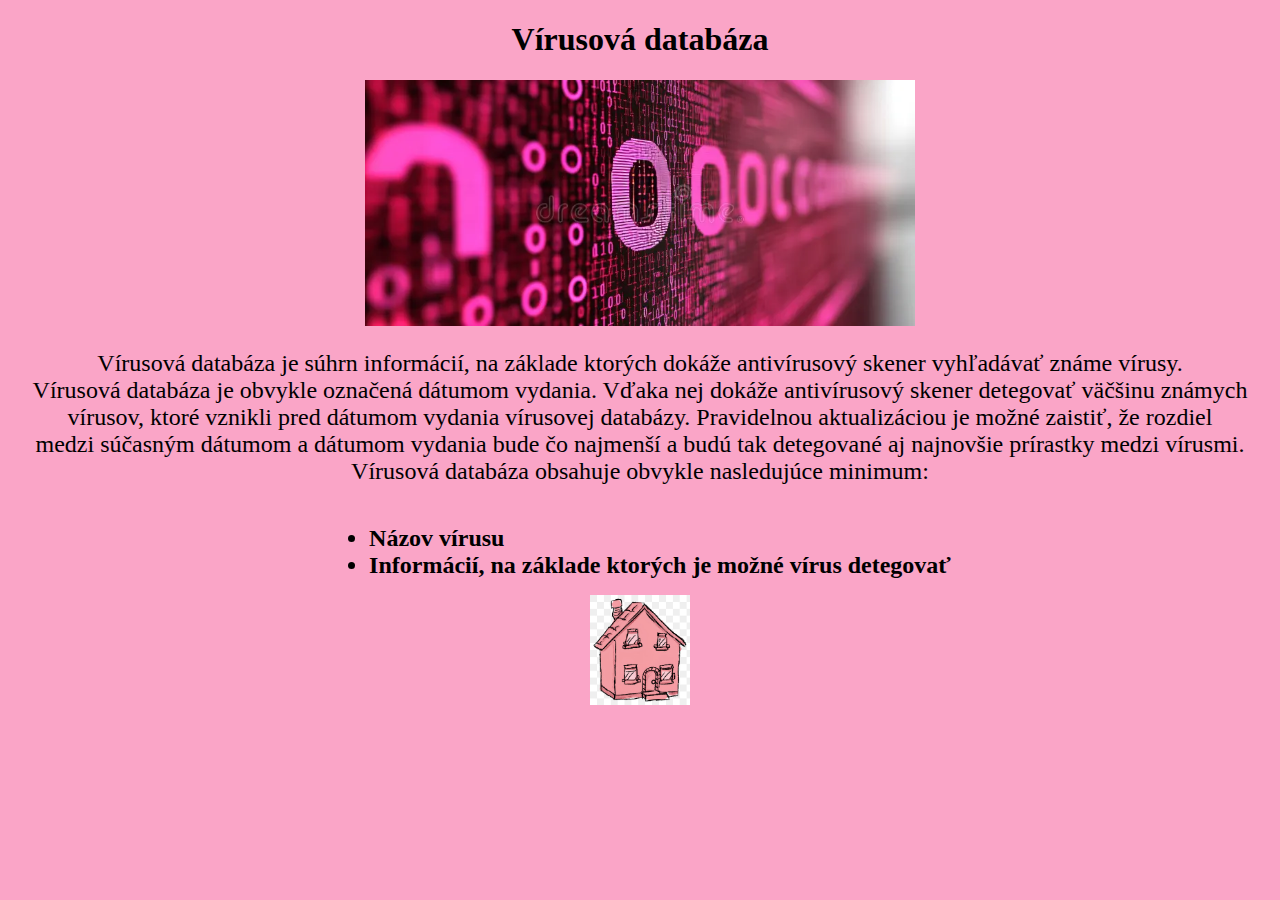
<file: databaza.html>
<!DOCTYPE html>
<html lang="sk">

	<head>
	<title> Vírusová databáza </title>
	
 
  
  <style>
     h1 {
      text-align: center;
    }

    p {
      text-align: center;
      font-size: 150%;
    }
 img {
      display: block;
      margin: auto;
    }
div.container {
      text-align: center;
    }

    ul.myUL {
      display: inline-block;
      text-align: left;
    }

    li {font-size: 150%}
	




  </style>
</head>
	<body>
		<h1> Vírusová databáza</h1>
	<img src="images/databaza.webp" alt="databáza" width="550" height="auto">

	<p>Vírusová databáza je súhrn informácií, na základe ktorých dokáže antivírusový skener vyhľadávať známe vírusy.<br> 
	Vírusová databáza je obvykle označená dátumom vydania. Vďaka nej dokáže antivírusový skener detegovať väčšinu známych<br>
 	vírusov, ktoré vznikli pred dátumom vydania vírusovej databázy. Pravidelnou aktualizáciou je možné zaistiť, že rozdiel<br>
 	medzi súčasným dátumom a dátumom vydania bude čo najmenší a budú tak detegované aj najnovšie prírastky medzi vírusmi.<br>
	 Vírusová databáza obsahuje obvykle nasledujúce minimum:</p>
		<div class="container">

  		<ul class="myUL"> 
  	<li><b>Názov vírusu</b></li>
  	<li><b>Informácií, na základe ktorých je možné vírus detegovať</b></li>
  			
			
		</ul>
		</div>

	
	

<a href="index.html"><img src="images/homepage.jpg" alt="homepage" width="100" height="auto"></a>

		
		<body style="background-color:rgb(250,165,199)">
		

			
	</body>
</html>
</file>
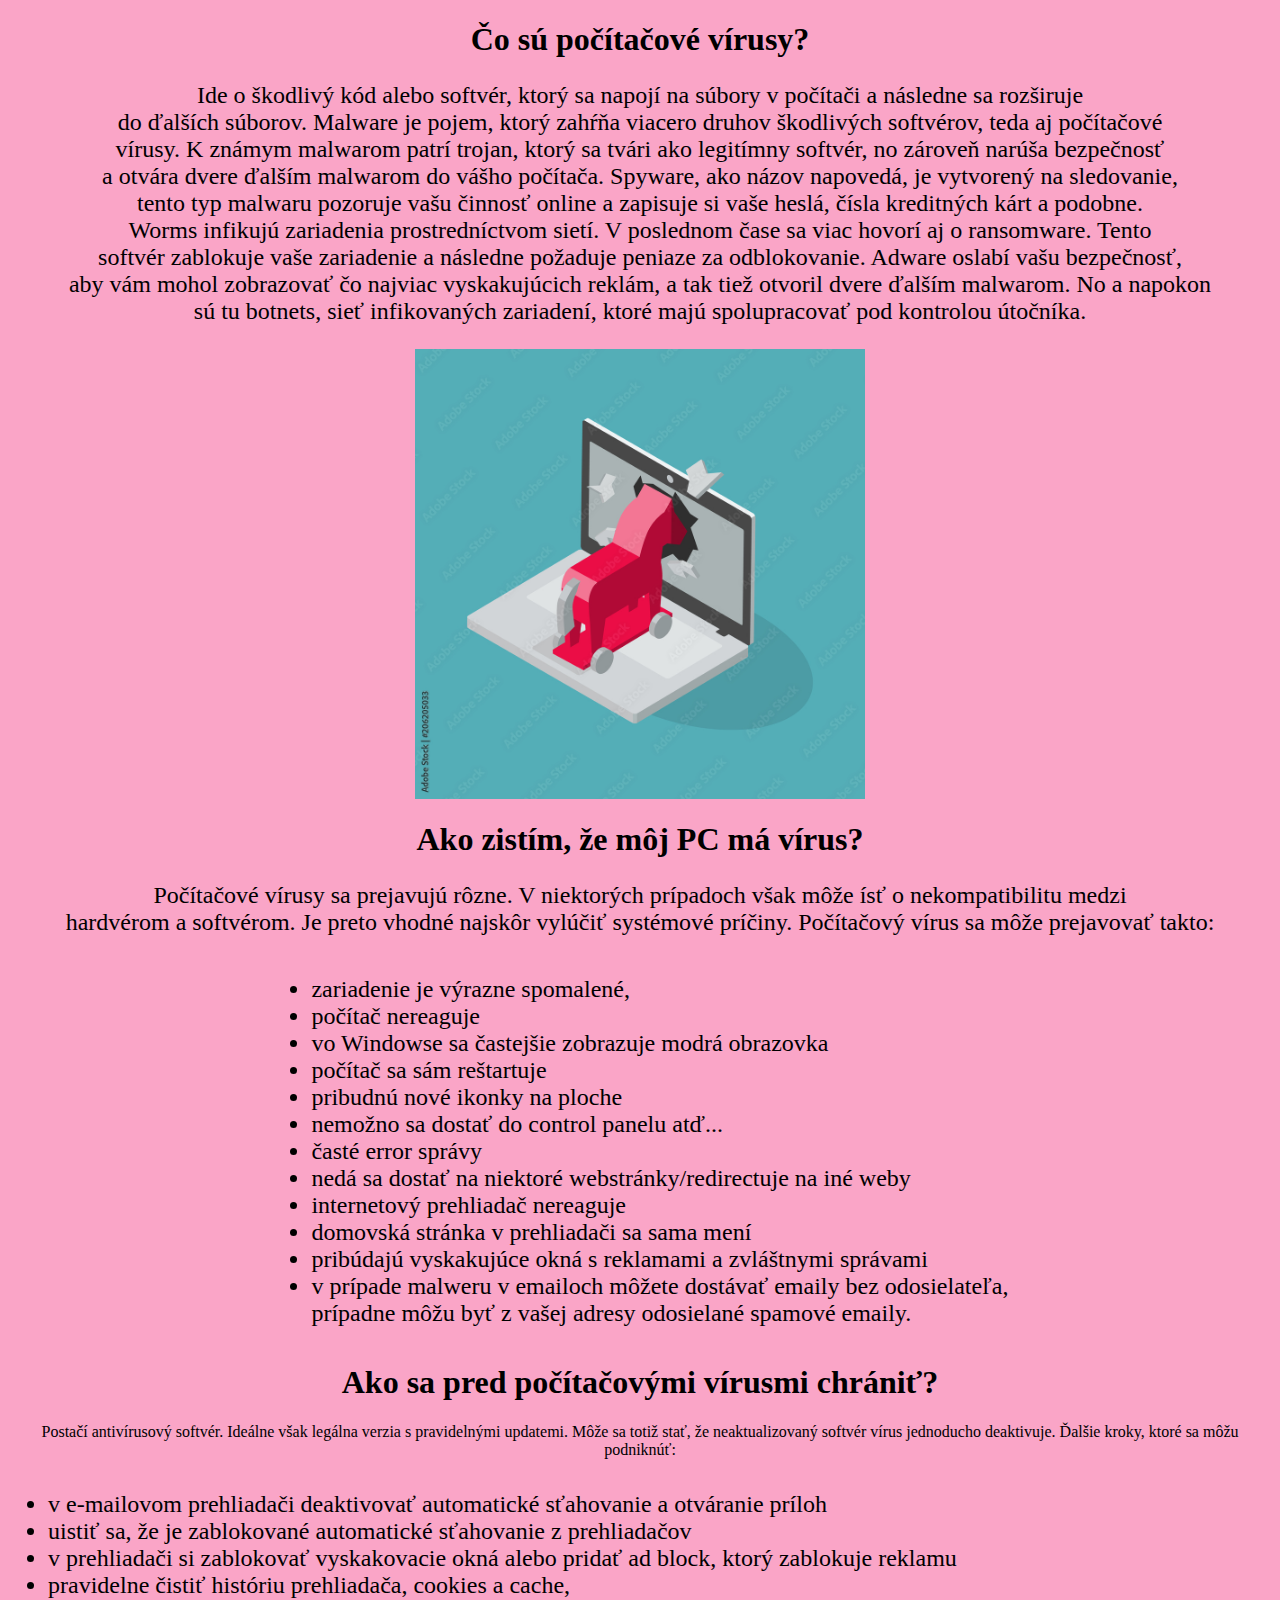
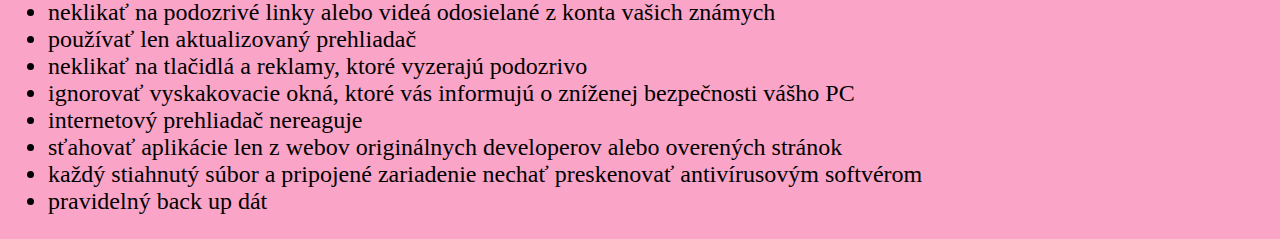
<file: ochrana.html>
<!DOCTYPE html>
<html lang="sk">

	<head>
	<title> Ochrana pred vírusmi </title>
	</head>
	<body> 
		<h1>Čo sú počítačové vírusy? </h1>
		<style>
		h1 {text-align: center;}
		p {text-align: center;}
		img {
  			display: block;
 			margin: auto;
					}
		div.container {
  text-align: center;
}

ul.myUL {
  display: inline-block;
  text-align: left;
}	
li {font-size: 150%}
</style>
		<p style="font-size: 150%;"> Ide o škodlivý kód alebo softvér, ktorý sa napojí na súbory v počítači a následne sa rozširuje<br>
						do ďalších súborov. Malware je pojem, ktorý zahŕňa viacero druhov škodlivých softvérov, teda aj počítačové <br>
						vírusy. K známym malwarom patrí trojan, ktorý sa tvári ako legitímny softvér, no zároveň narúša bezpečnosť <br>
						a otvára dvere ďalším malwarom do vášho počítača. Spyware, ako názov napovedá, je vytvorený na sledovanie,<br>
						tento typ malwaru pozoruje vašu činnosť online a zapisuje si vaše heslá, čísla kreditných kárt a podobne.<br>
						Worms infikujú zariadenia prostredníctvom sietí. V poslednom čase sa viac hovorí aj o ransomware. Tento<br>
						softvér zablokuje vaše zariadenie a následne požaduje peniaze za odblokovanie. Adware oslabí vašu bezpečnosť,<br>
						aby vám mohol zobrazovať čo najviac vyskakujúcich reklám, a tak tiež otvoril dvere ďalším malwarom. No a napokon <br>
						sú tu botnets, sieť infikovaných zariadení, ktoré majú spolupracovať pod kontrolou útočníka. </p>
		<img src="images/trojan.jpg" alt="trojan" width="450" height="auto">
		<h1>Ako zistím, že môj PC má vírus? </h1>
		<p style="font-size: 150%;">Počítačové vírusy sa prejavujú rôzne. V niektorých prípadoch však môže ísť o nekompatibilitu medzi <br>hardvérom a softvérom. Je preto vhodné najskôr vylúčiť systémové príčiny. Počítačový vírus sa môže prejavovať takto: </p>
		<div class="container">

  <ul class="myUL"> 
  			<li>zariadenie je výrazne spomalené,</li>
  			<li>počítač nereaguje</li>
  			<li>vo Windowse sa častejšie zobrazuje modrá obrazovka</li>
			<li>počítač sa sám reštartuje</li>
			<li>pribudnú nové ikonky na ploche </li>
			<li> nemožno sa dostať do control panelu atď...</li>
			<li>časté error správy </li>
			<li> nedá sa dostať na niektoré webstránky/redirectuje na iné weby</li>
			<li>internetový prehliadač nereaguje</li>
			<li>domovská stránka v prehliadači sa sama mení</li>
			<li>pribúdajú vyskakujúce okná s reklamami a zvláštnymi správami </li>
			<li>v prípade malweru v emailoch môžete dostávať emaily bez odosielateľa,<br> prípadne môžu byť z vašej adresy odosielané spamové emaily. </li>
		</ul>
		</div>
		<h1>Ako sa pred počítačovými vírusmi chrániť?</h1>
		<p> Postačí antivírusový softvér. Ideálne však legálna verzia s pravidelnými updatemi. Môže sa totiž stať, že neaktualizovaný softvér vírus jednoducho deaktivuje. Ďalšie kroky, ktoré sa môžu podniknúť:</p>
		  <ul class="myUL"> 
  			<li>v e-mailovom prehliadači deaktivovať automatické sťahovanie a otváranie príloh</li>
  			<li>uistiť sa, že je zablokované automatické sťahovanie z prehliadačov</li>
  			<li>v prehliadači si zablokovať vyskakovacie okná alebo pridať ad block, ktorý zablokuje reklamu</li>
			<li>pravidelne čistiť históriu prehliadača, cookies a cache,</li>
			<li>neklikať na podozrivé linky alebo videá odosielané z konta vašich známych </li>
			<li> používať len aktualizovaný prehliadač</li>
			<li>neklikať na tlačidlá a reklamy, ktoré vyzerajú podozrivo</li>
			<li>ignorovať vyskakovacie okná, ktoré vás informujú o zníženej bezpečnosti vášho PC</li>
			<li>internetový prehliadač nereaguje</li>
			<li>sťahovať aplikácie len z webov originálnych developerov alebo overených stránok</li>
			<li>každý stiahnutý súbor a pripojené zariadenie nechať preskenovať antivírusovým softvérom </li>
			<li>pravidelný back up dát</li>
		</ul>
		</div>
		
		
		<body style="background-color:rgb(250,165,199)">
		

			
	</body>
</html>
</file>
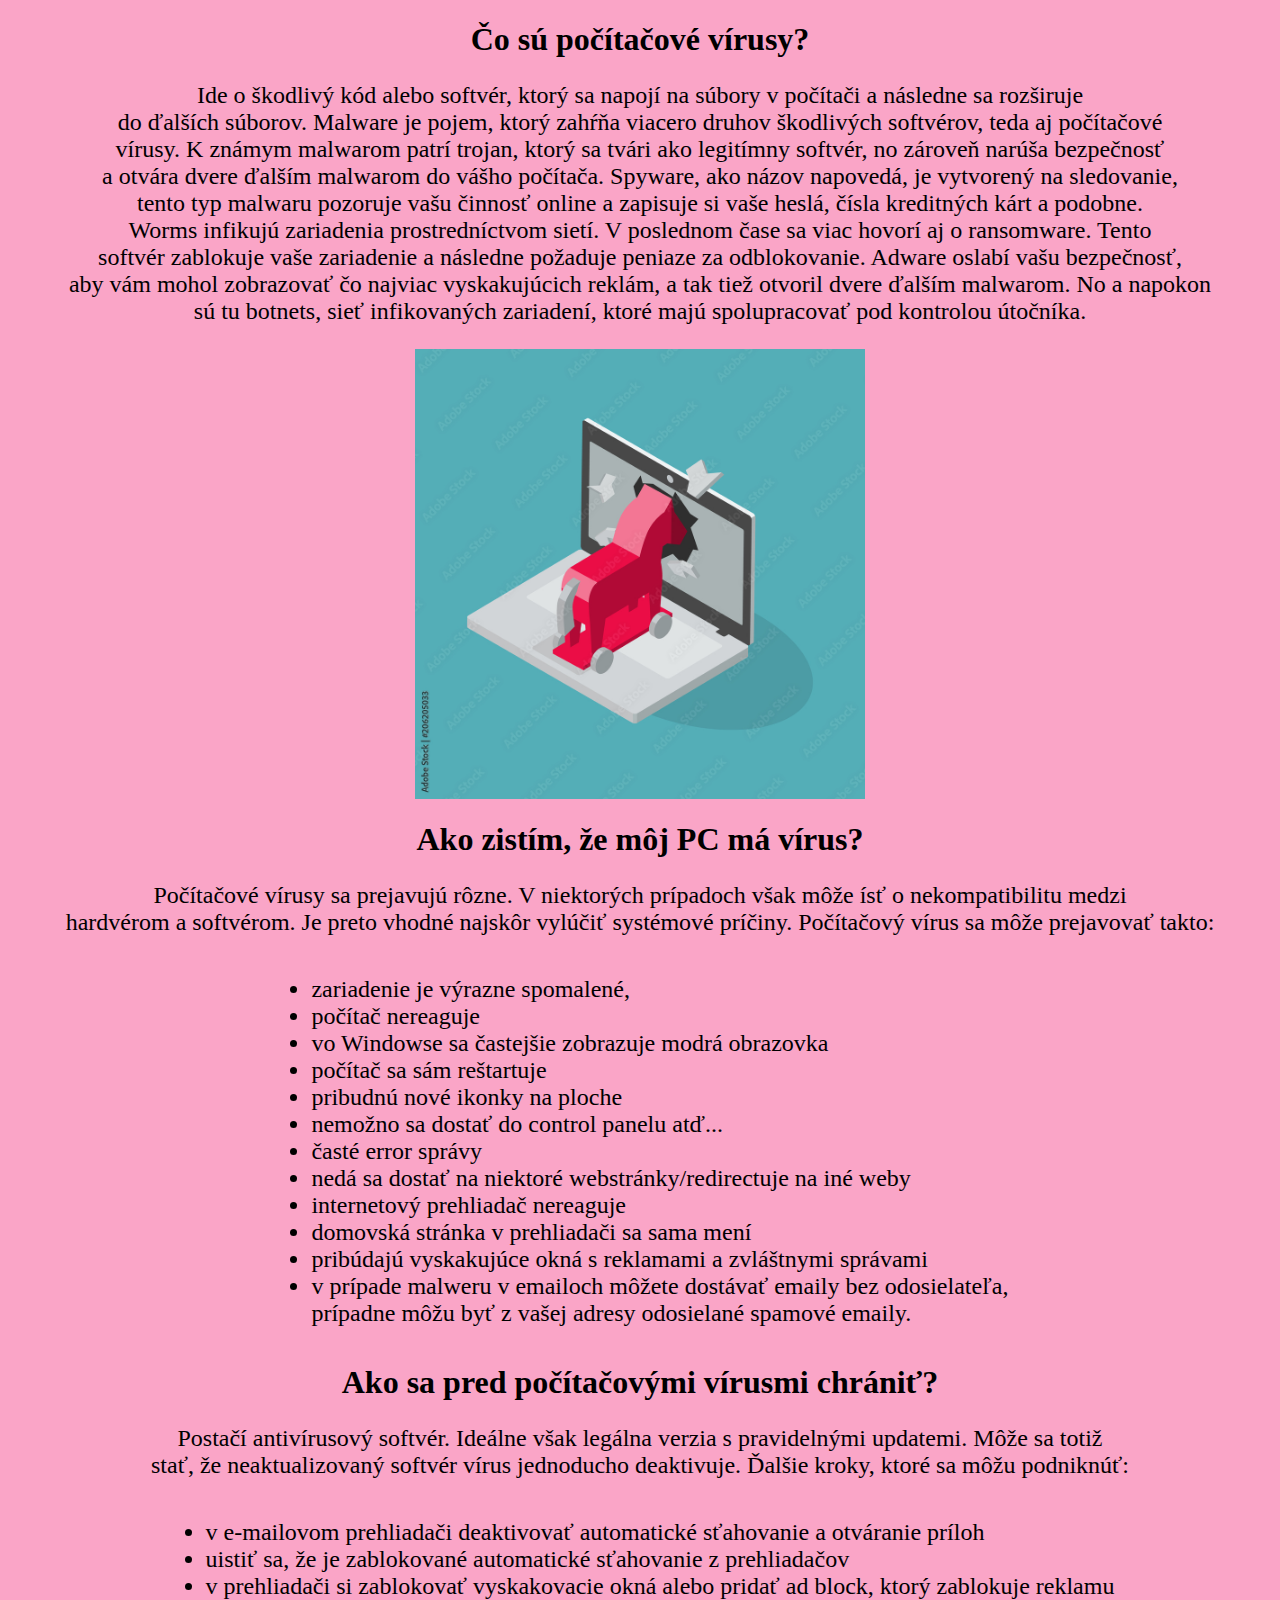
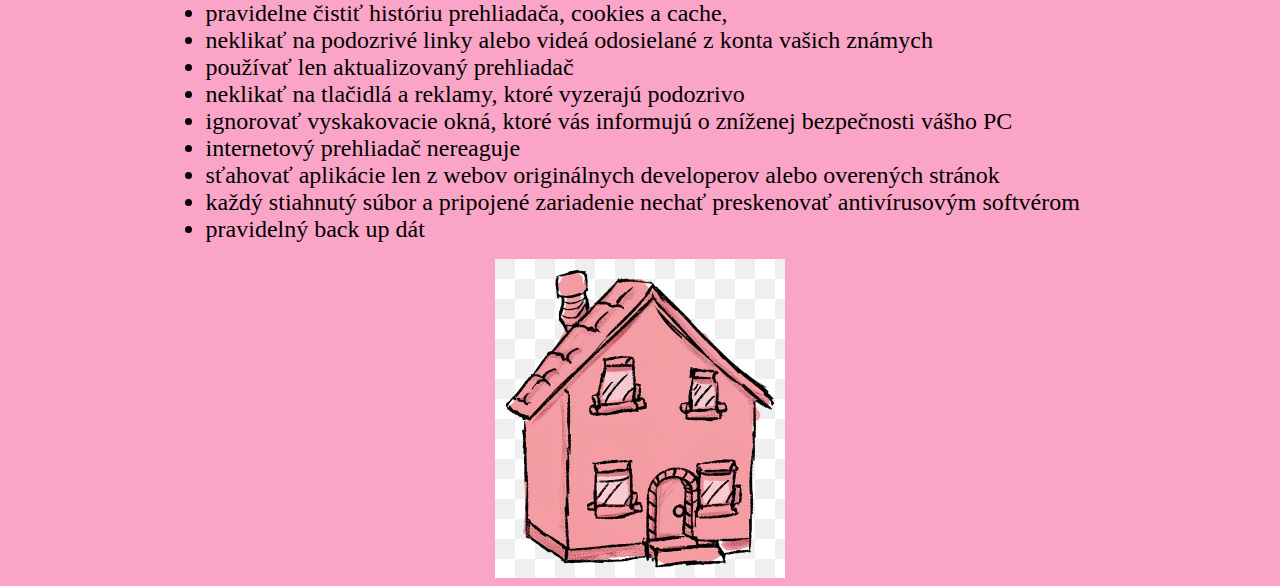
<file: ochranapredvirusmi.html>
<!DOCTYPE html>
<html lang="sk">

	<head>
	<title> Ochrana pred vírusmi </title>
	</head>
	<body> 
		<h1>Čo sú počítačové vírusy? </h1>
		<style>
		h1 {text-align: center;}
		p {text-align: center;}
		img {
  			display: block;
 			margin: auto;
					}
		div.container {
  text-align: center;
}

ul.myUL {
  display: inline-block;
  text-align: left;
}	
li {font-size: 150%}
p {font-size: 150%}
</style>
		<p style="font-size: 150%;"> Ide o škodlivý kód alebo softvér, ktorý sa napojí na súbory v počítači a následne sa rozširuje<br>
						do ďalších súborov. Malware je pojem, ktorý zahŕňa viacero druhov škodlivých softvérov, teda aj počítačové <br>
						vírusy. K známym malwarom patrí trojan, ktorý sa tvári ako legitímny softvér, no zároveň narúša bezpečnosť <br>
						a otvára dvere ďalším malwarom do vášho počítača. Spyware, ako názov napovedá, je vytvorený na sledovanie,<br>
						tento typ malwaru pozoruje vašu činnosť online a zapisuje si vaše heslá, čísla kreditných kárt a podobne.<br>
						Worms infikujú zariadenia prostredníctvom sietí. V poslednom čase sa viac hovorí aj o ransomware. Tento<br>
						softvér zablokuje vaše zariadenie a následne požaduje peniaze za odblokovanie. Adware oslabí vašu bezpečnosť,<br>
						aby vám mohol zobrazovať čo najviac vyskakujúcich reklám, a tak tiež otvoril dvere ďalším malwarom. No a napokon <br>
						sú tu botnets, sieť infikovaných zariadení, ktoré majú spolupracovať pod kontrolou útočníka. </p>
		<img src="images/trojan.jpg" alt="trojan" width="450" height="auto">
		<h1>Ako zistím, že môj PC má vírus? </h1>
		<p style="font-size: 150%;">Počítačové vírusy sa prejavujú rôzne. V niektorých prípadoch však môže ísť o nekompatibilitu medzi <br>hardvérom a softvérom. Je preto vhodné najskôr vylúčiť systémové príčiny. Počítačový vírus sa môže prejavovať takto: </p>
		<div class="container">

  <ul class="myUL"> 
  			<li>zariadenie je výrazne spomalené,</li>
  			<li>počítač nereaguje</li>
  			<li>vo Windowse sa častejšie zobrazuje modrá obrazovka</li>
			<li>počítač sa sám reštartuje</li>
			<li>pribudnú nové ikonky na ploche </li>
			<li> nemožno sa dostať do control panelu atď...</li>
			<li>časté error správy </li>
			<li> nedá sa dostať na niektoré webstránky/redirectuje na iné weby</li>
			<li>internetový prehliadač nereaguje</li>
			<li>domovská stránka v prehliadači sa sama mení</li>
			<li>pribúdajú vyskakujúce okná s reklamami a zvláštnymi správami </li>
			<li>v prípade malweru v emailoch môžete dostávať emaily bez odosielateľa,<br> prípadne môžu byť z vašej adresy odosielané spamové emaily. </li>
		</ul>
		</div>
		<h1>Ako sa pred počítačovými vírusmi chrániť?</h1>
		<p> Postačí antivírusový softvér. Ideálne však legálna verzia s pravidelnými updatemi. Môže sa totiž <br>stať, že neaktualizovaný softvér vírus jednoducho deaktivuje. Ďalšie kroky, ktoré sa môžu podniknúť:</p>
		<div class="container"> 
		<ul class="myUL"> 
  			<li>v e-mailovom prehliadači deaktivovať automatické sťahovanie a otváranie príloh</li>
  			<li>uistiť sa, že je zablokované automatické sťahovanie z prehliadačov</li>
  			<li>v prehliadači si zablokovať vyskakovacie okná alebo pridať ad block, ktorý zablokuje reklamu</li>
			<li>pravidelne čistiť históriu prehliadača, cookies a cache,</li>
			<li>neklikať na podozrivé linky alebo videá odosielané z konta vašich známych </li>
			<li> používať len aktualizovaný prehliadač</li>
			<li>neklikať na tlačidlá a reklamy, ktoré vyzerajú podozrivo</li>
			<li>ignorovať vyskakovacie okná, ktoré vás informujú o zníženej bezpečnosti vášho PC</li>
			<li>internetový prehliadač nereaguje</li>
			<li>sťahovať aplikácie len z webov originálnych developerov alebo overených stránok</li>
			<li>každý stiahnutý súbor a pripojené zariadenie nechať preskenovať antivírusovým softvérom </li>
			<li>pravidelný back up dát</li>
		</ul>
		</div>
		
		
<a href="index.html"><img src="images/homepage.jpg" alt="homepage"></a>

		<body style="background-color:rgb(250,165,199)">
		

			
	</body>
</html>
</file>
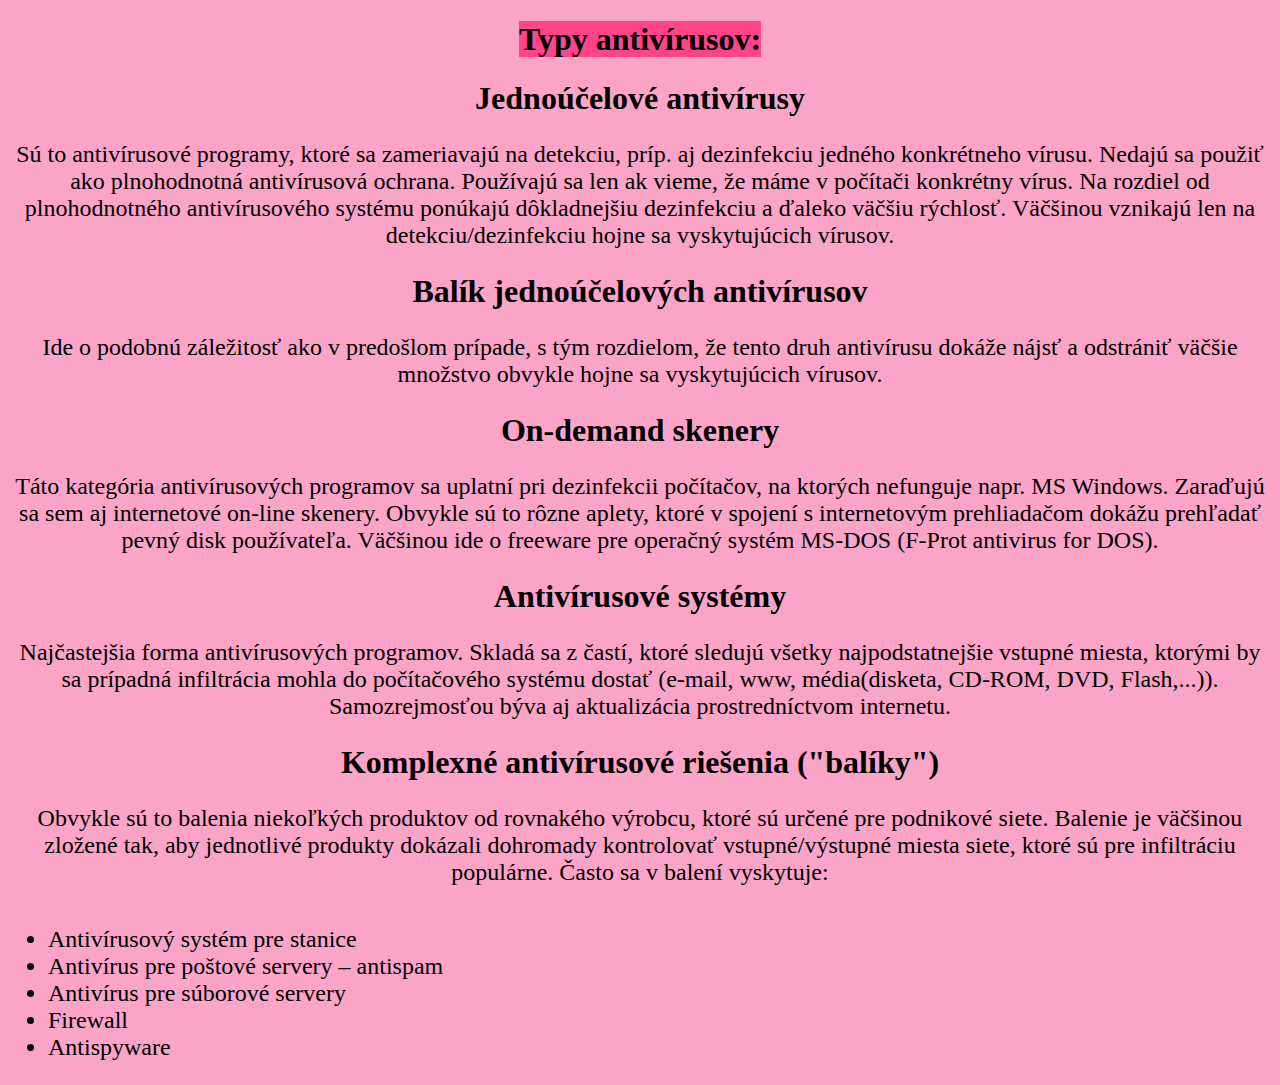
<file: principprace.html>
<!DOCTYPE html>
<html lang="sk">

	<head>
	<title> Princíp prácee </title>
	</head>
	<body> 
		<h1><span class="highlight">Typy antivírusov:</span> </h1>
		<style>
		span.highlight
		{
		background-color: rgb(255,68,137);
					}
		h1 {text-align: center;}
		p {text-align: center;}
		img {
  			display: block;
 			margin: auto;
					}
		p {font-size: 150%}
			ul.myUL {
  display: inline-block;
  text-align: left;
}		
li {font-size: 150%}		

		</style>
	
		<h1>Jednoúčelové antivírusy</h1>
		<p>Sú to antivírusové programy, ktoré sa zameriavajú na detekciu, príp. aj dezinfekciu jedného konkrétneho vírusu.
			Nedajú sa použiť ako plnohodnotná antivírusová ochrana. Používajú sa len ak vieme, že máme v počítači konkrétny vírus. 
			Na rozdiel od plnohodnotného antivírusového systému ponúkajú dôkladnejšiu dezinfekciu a ďaleko väčšiu rýchlosť. Väčšinou vznikajú len na detekciu/dezinfekciu hojne sa vyskytujúcich vírusov.</p>
		<h1>Balík jednoúčelových antivírusov</h1>
		<p>Ide o podobnú záležitosť ako v predošlom prípade, s tým rozdielom, že tento druh antivírusu dokáže nájsť a odstrániť väčšie množstvo obvykle hojne sa vyskytujúcich vírusov.</p>
		<h1>On-demand skenery</h1>
		<p>Táto kategória antivírusových programov sa uplatní pri dezinfekcii počítačov, na ktorých nefunguje napr. MS Windows. Zaraďujú sa sem aj internetové on-line skenery. 
			Obvykle sú to rôzne aplety, ktoré v spojení s internetovým prehliadačom dokážu prehľadať pevný disk používateľa. Väčšinou ide o freeware pre operačný systém MS-DOS (F-Prot antivirus for DOS).</p>
		<h1>Antivírusové systémy</h1>
		<p>Najčastejšia forma antivírusových programov. 
			Skladá sa z častí, ktoré sledujú všetky najpodstatnejšie vstupné miesta, ktorými by sa prípadná infiltrácia mohla do počítačového systému dostať (e-mail, www, média(disketa, CD-ROM, DVD, Flash,...)).
			Samozrejmosťou býva aj aktualizácia prostredníctvom internetu.</p>
		<h1>Komplexné antivírusové riešenia ("balíky")</h1>
		<p>Obvykle sú to balenia niekoľkých produktov od rovnakého výrobcu, ktoré sú určené pre podnikové siete. 
			Balenie je väčšinou zložené tak, aby jednotlivé produkty dokázali dohromady kontrolovať vstupné/výstupné miesta siete, ktoré sú pre infiltráciu populárne. Často sa v balení vyskytuje:</p>
		<div class="container">

  <ul class="myUL"> 
  			<li>Antivírusový systém pre stanice</li>
  			<li>Antivírus pre poštové servery – antispam</li>
  			<li>Antivírus pre súborové servery</li>
			<li>Firewall</li>
			<li>Antispyware </li>
			
		</ul>
		</div>


		
		<body style="background-color:rgb(250,165,199)">
		

			
	</body>
</html>
</file>
